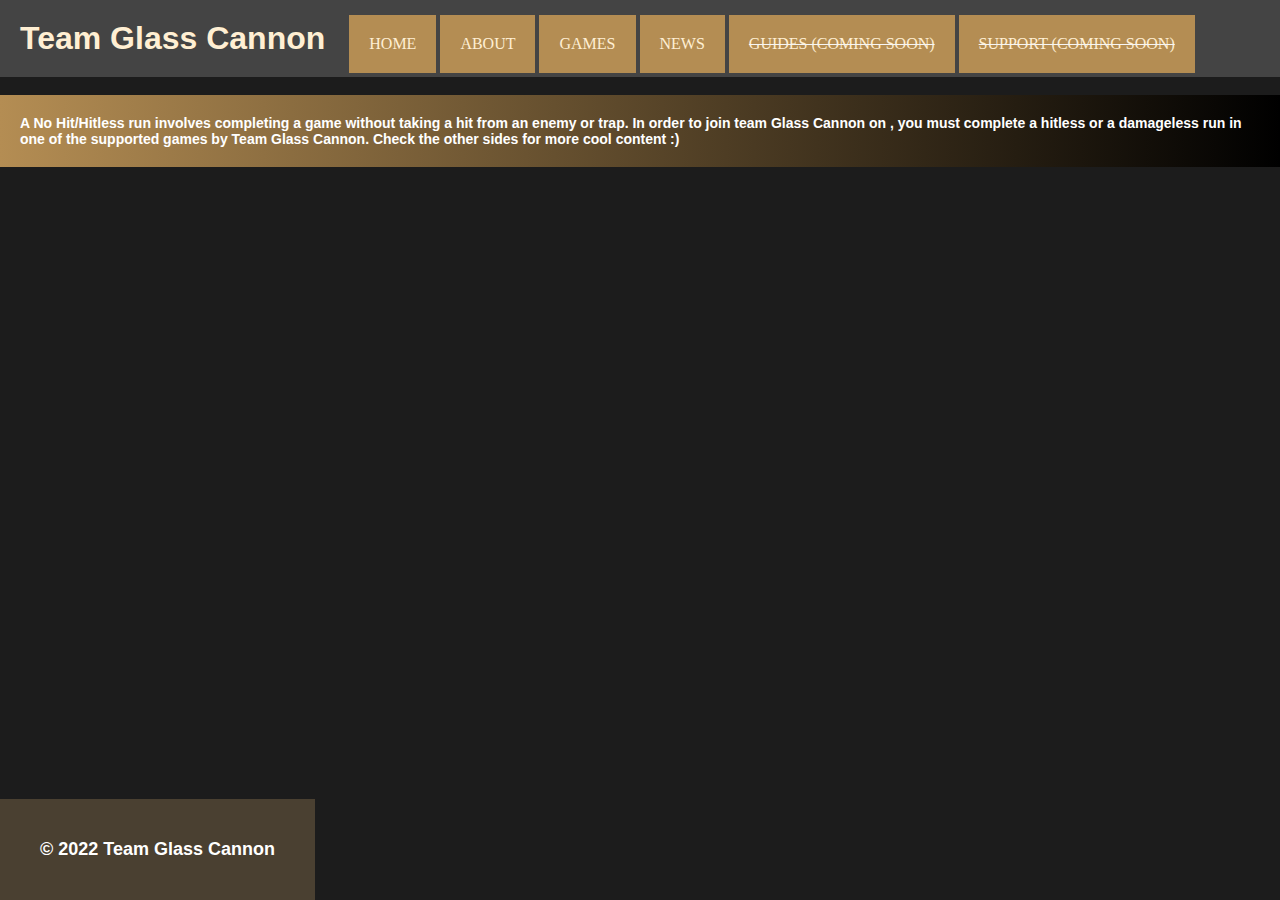
<file: index.html>
<!DOCTYPE html>
<html lang="en">
    <head>
    <link rel="stylesheet" href="./csss/index.css"/>
    <meta charset="UTF-8">
    <link
    rel="stylesheet"
    href="https://cdnjs.cloudflare.com/ajax/libs/animate.css/4.1.1/animate.min.css"/>
    <meta http-equiv="X-UA-Compatible" content="IE=edge">
    <meta name="viewport" content="width=device-width, initial-scale=1.0">
    <title>Team Glass Cannon </title>
</head>
<style>
    body {background-color: #1C1C1C;}
    h1   {color:#311400;}
    p    {color: rgb(225, 11, 11);}
    </style>
<body>
    <header class="header">
        <ul class="Menu">
            <h1 class="animate__animated animate__backInDown"><a href ="index.html"> Team Glass Cannon</a></h1>
            <li class="menuu"><a href="index.html" title="HOME">	  HOME  </a></li>
			<li class="menuu"><a href="views/ABOUT.html" title="ABOUT"> 	ABOUT</a></li>
            <li class="menuu"><a href="views/GAMES.html" title="GAMES">	 GAMES</a></li>
			<li class="menuu"><a href="views/NEWS.html" title="NEWS">	 NEWS </a></li>
            <li class="menuu__item"><a href="views/GUIDES.html" title="GUIDES">	 GUIDES (COMING SOON)</a></li>
            <li class="menuu__item"><a href="views/SUPPORT.html" title="SUPPORT">	 SUPPORT (COMING SOON)</a></li>
        </ul>
    </header> 
    
    <div>
        <img class="imagenlogo">
        <p class="textart2">A No Hit/Hitless run involves completing a game without taking a hit from an enemy or trap.
            In order to join team Glass Cannon on , you must complete a hitless or a damageless run in
            one of the supported games by Team Glass Cannon.
            Check the other sides for more cool content :)
        </p>
    </div>

    <footer class="footer">
        <div >
        <p class="textart4">
            © 2022 Team Glass Cannon
        </p>
    </div>
    </footer>

</body>
</html>
</file>
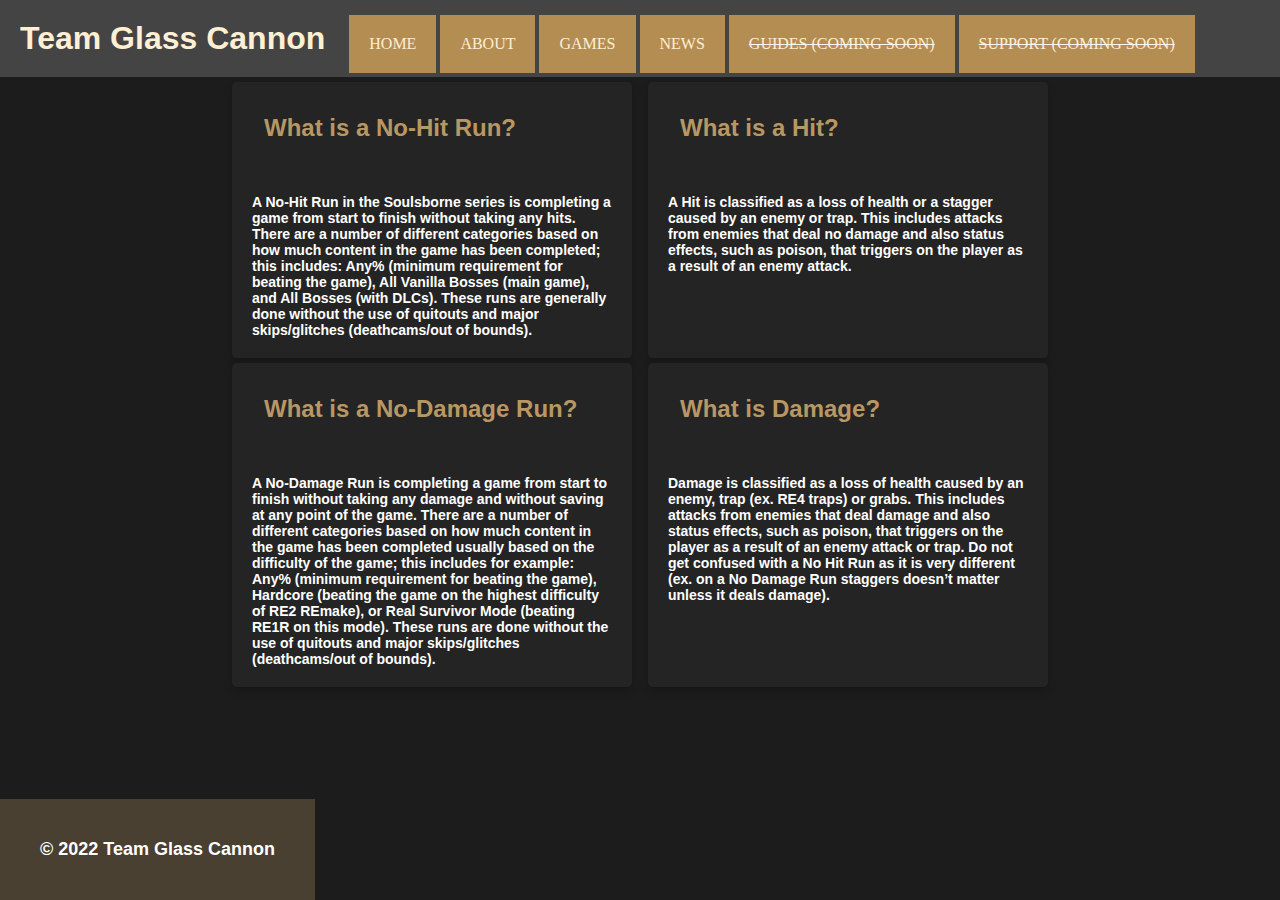
<file: views/ABOUT.html>
<!DOCTYPE html>
<html lang="en">
    <head>
    <link rel="stylesheet" href="../csss/index.css"/>
    <meta charset="UTF-8">
    <link
    rel="stylesheet"
    href="https://cdnjs.cloudflare.com/ajax/libs/animate.css/4.1.1/animate.min.css"/>
    <meta http-equiv="X-UA-Compatible" content="IE=edge">
    <meta name="viewport" content="width=device-width, initial-scale=1.0">
    <title>Team Glass Cannon</title>
</head>
<style>
    body {background-color: #1C1C1C;}
    h1   {color:#311400;}
    p    {color: rgb(225, 11, 11);}
    </style>
<body>
    <header class="header">
        <h1 class="animate__animated animate__backInDown"><a href ="../index.html"> Team Glass Cannon</a></h1>
        <ul class="Menu">
            <li class="menuu"><a href="../index.html" title="HOME">	  HOME  </a></li>
			<li class="menuu"><a href="ABOUT.html" title="ABOUT"> 	ABOUT</a></li>
            <li class="menuu"><a href="GAMES.html" title="GAMES">	 GAMES</a></li>
			<li class="menuu"><a href="NEWS.html" title="NEWS">	 NEWS </a></li>
            <li class="menuu__item"><a href="GUIDES.html" title="GUIDES">	 GUIDES (COMING SOON)</a></li>
            <li class="menuu__item"><a href="SUPPORT.html" title="SUPPORT">	 SUPPORT (COMING SOON)</a></li>
        </ul>
    </header> 

<div class="grid-area2">
    <div class="card">
            <h2 class="titleart">What is a No-Hit Run?</h2>
            <p class="textart">A No-Hit Run in the Soulsborne series is completing a game from start to finish without taking any hits. There are a number of different categories based on how much content in the game has been completed; this includes: Any% (minimum requirement for beating the game), All Vanilla Bosses (main game), and All Bosses (with DLCs). These runs are generally done without the use of quitouts and major skips/glitches (deathcams/out of bounds).</p>
    </div>
    <div class="card">
            <h2 class="titleart">What is a Hit?</h2>
            <p class="textart">A Hit is classified as a loss of health or a stagger caused by an enemy or trap. This includes attacks from enemies that deal no damage and also status effects, such as poison, that triggers on the player as a result of an enemy attack.</p>
    </div>
</div>
<div class="grid-area3">
    <div class="card">
            <h2 class="titleart">What is a No-Damage Run?</h2>
            <p class="textart">A No-Damage Run is completing a game from start to finish without taking any damage and without saving at any point of the game. There are a number of different categories based on how much content in the game has been completed usually based on the difficulty of the game; this includes for example: Any% (minimum requirement for beating the game), Hardcore (beating the game on the highest difficulty of RE2 REmake), or Real Survivor Mode (beating RE1R on this mode). These runs are done without the use of quitouts and major skips/glitches (deathcams/out of bounds).</p>
        </div>
    <div class="card">
        <h2 class="titleart">What is Damage?</h2>
        <p class="textart">Damage is classified as a loss of health caused by an enemy, trap (ex. RE4 traps) or grabs. This includes attacks from enemies that deal damage and also status effects, such as poison, that triggers on the player as a result of an enemy attack or trap. Do not get confused with a No Hit Run as it is very different (ex. on a No Damage Run staggers doesn’t matter unless it deals damage).</p>
    </div>
</div>

<footer class="footer">
    <div >
    <p class="textart4">
        © 2022 Team Glass Cannon
    </p>
</div>
</footer>


</body>
</html>
</file>
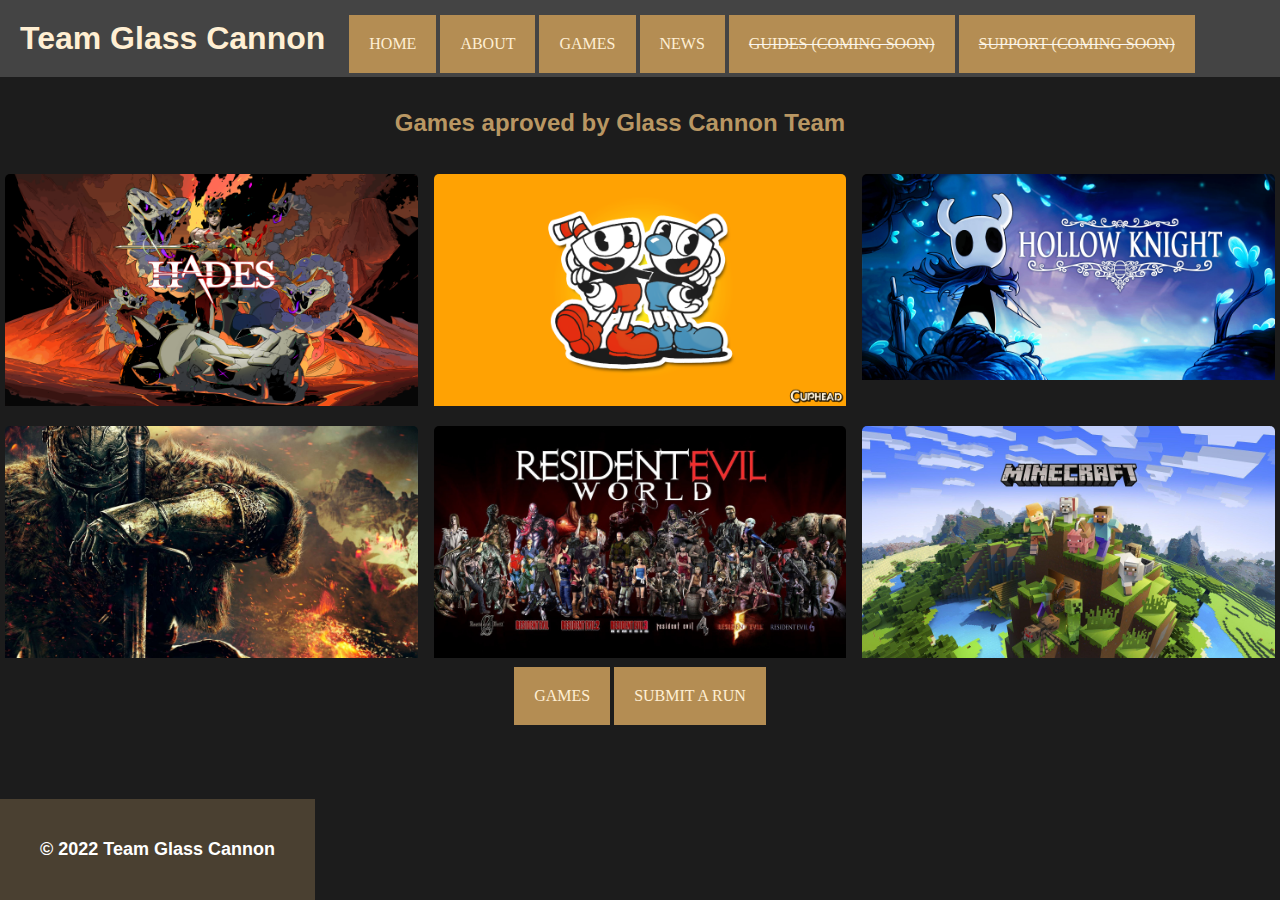
<file: views/GAMES.html>
<!DOCTYPE html>
<html lang="en">
    <head>
        <link rel="stylesheet" href="../csss/index.css"/>
    <meta charset="UTF-8">
    <link
    rel="stylesheet"
    href="https://cdnjs.cloudflare.com/ajax/libs/animate.css/4.1.1/animate.min.css"/>
    <meta http-equiv="X-UA-Compatible" content="IE=edge">
    <meta name="viewport" content="width=device-width, initial-scale=1.0">
    <title>Team Glass Cannon</title>
</head>
<style>
    body {background-color: #1C1C1C;}
    h1   {color:#311400;}
    p    {color: rgb(225, 11, 11);}
    </style>
<body>
    <header class="header">
        <h1 class="animate__animated animate__backInDown"><a href ="../index.html"> Team Glass Cannon</a></h1>
        <ul class="Menu">
            <li class="menuu"><a href="../index.html" title="HOME">	  HOME  </a></li>
			<li class="menuu"><a href="ABOUT.html" title="ABOUT"> 	ABOUT</a></li>
            <li class="menuu"><a href="GAMES.html" title="GAMES">	 GAMES</a></li>
			<li class="menuu"><a href="NEWS.html" title="NEWS">	 NEWS </a></li>
            <li class="menuu__item"><a href="GUIDES.html" title="GUIDES">	 GUIDES (COMING SOON)</a></li>
            <li class="menuu__item"><a href="SUPPORT.html" title="SUPPORT">	 SUPPORT (COMING SOON)</a></li>
        </ul>
    </header> 
    
    <div id="contenedor" >
        <img class="imagenlogo">
        <h2 class="titleart">Games aproved by Glass Cannon Team</h2>
        <p class="textart"></p>

<main class="grid-area">
    <section id="hades"> <img src="../img/thumb-1920-1151800.png"></section>
    <section id="hollow"> <img src="../img/H2x1_WiiUDS_HollowKnight.jpg"> </section>
    <section id="cuphead"> <img src="../img/876664.png"></section>
    <section id="souls"> <img src="../img/thumb-1920-528418.jpg"></section>
    <section id="resident"><img src="../img/a4f4e0cde8c5b27024199460358f75a6.jpg" alt=""></section>
    <section id="mine"> <img src="../img/A-circle-in-Minecraft.jpg" alt=""></section>

</main>


        <ul class="botones" >
            <li class="menu__item"><a href="GAMES.html" title="GAMES">	 GAMES</a></li>
            <li class="menu__item"><a href="GAMES.html" title="GAMES">	 SUBMIT A RUN</a></li> 
        </ul>
    </div>

    <footer class="footer">
        <div >
        <p class="textart4">
            © 2022 Team Glass Cannon
        </p>
    </div>
    </footer>

</body>
</html>
</file>
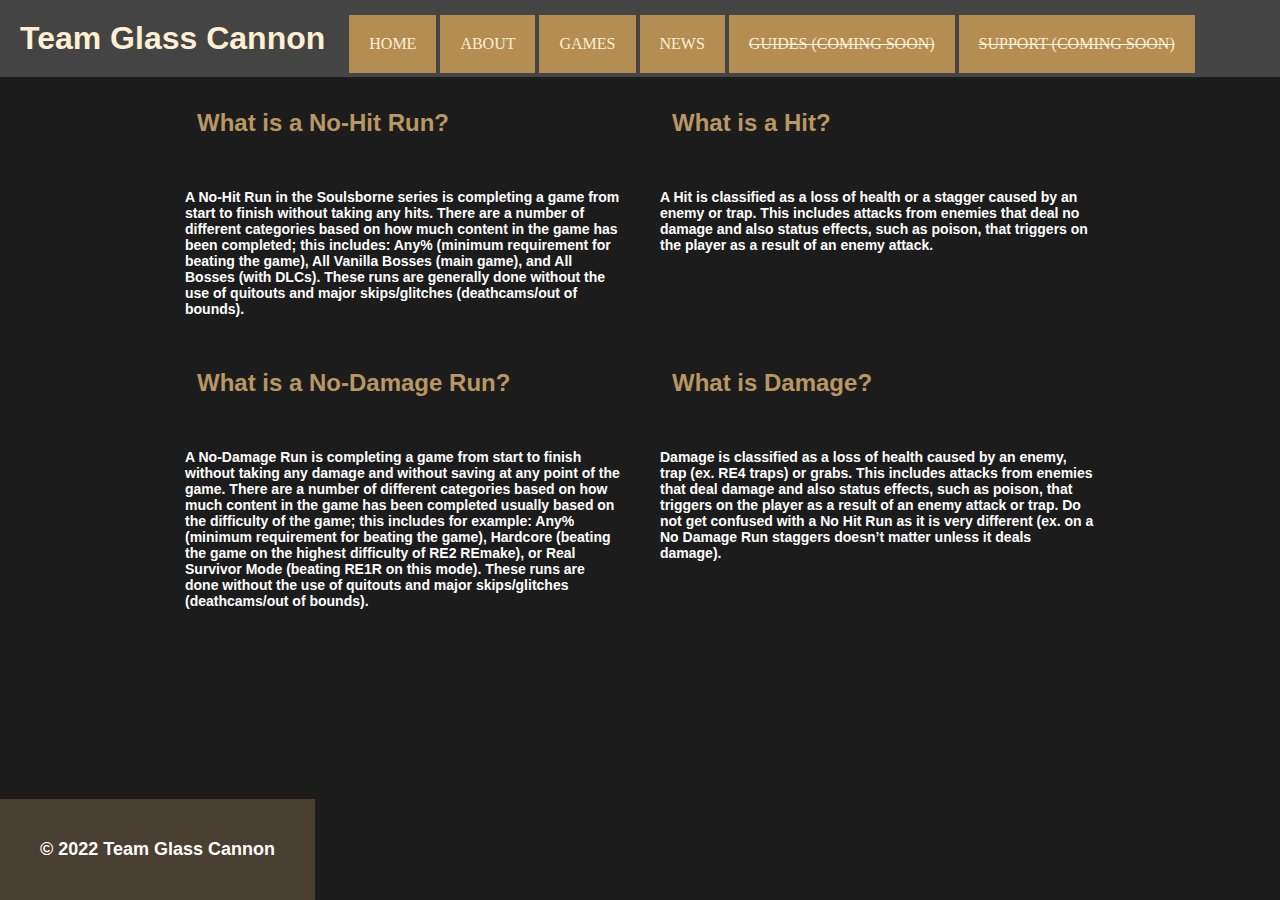
<file: views/GUIDES.html>
<!DOCTYPE html>
<html lang="en">
    <head>
        <link rel="stylesheet" href="../csss/index.css"/>
    <meta charset="UTF-8">
    <link
    rel="stylesheet"
    href="https://cdnjs.cloudflare.com/ajax/libs/animate.css/4.1.1/animate.min.css"/>
    <meta http-equiv="X-UA-Compatible" content="IE=edge">
    <meta name="viewport" content="width=device-width, initial-scale=1.0">
    <title>Team Glass Cannon</title>
</head>
<style>
    body {background-color: #1C1C1C;}
    h1   {color:#311400;}
    p    {color: rgb(225, 11, 11);}
    </style>
<body>
    <header class="header">
        <h1 class="animate__animated animate__backInDown"><a href ="../index.html"> Team Glass Cannon</a></h1>
        <ul class="Menu">
            <li class="menuu"><a href="../index.html" title="HOME">	  HOME  </a></li>
			<li class="menuu"><a href="ABOUT.html" title="ABOUT"> 	ABOUT</a></li>
            <li class="menuu"><a href="GAMES.html" title="GAMES">	 GAMES</a></li>
			<li class="menuu"><a href="NEWS.html" title="NEWS">	 NEWS </a></li>
            <li class="menuu__item"><a href="GUIDES.html" title="GUIDES">	 GUIDES (COMING SOON)</a></li>
            <li class="menuu__item"><a href="SUPPORT.html" title="SUPPORT">	 SUPPORT (COMING SOON)</a></li>
        </ul>
    </header> 
    
    <div id="contenedor">
        <div>
            <h2 class="titleart">What is a No-Hit Run?</h2>
            <p class="textart">A No-Hit Run in the Soulsborne series is completing a game from start to finish without taking any hits. There are a number of different categories based on how much content in the game has been completed; this includes: Any% (minimum requirement for beating the game), All Vanilla Bosses (main game), and All Bosses (with DLCs). These runs are generally done without the use of quitouts and major skips/glitches (deathcams/out of bounds).</p>
        </div>
        <div >
            <h2 class="titleart">What is a Hit?</h2>
            <p class="textart">A Hit is classified as a loss of health or a stagger caused by an enemy or trap. This includes attacks from enemies that deal no damage and also status effects, such as poison, that triggers on the player as a result of an enemy attack.</p>
        </div>
    </div>
<div id="contenedor" class="clearfix">   
    <div id="lateral">
        <h2 class="titleart">What is a No-Damage Run?</h2>
        <p class="textart">A No-Damage Run is completing a game from start to finish without taking any damage and without saving at any point of the game. There are a number of different categories based on how much content in the game has been completed usually based on the difficulty of the game; this includes for example: Any% (minimum requirement for beating the game), Hardcore (beating the game on the highest difficulty of RE2 REmake), or Real Survivor Mode (beating RE1R on this mode). These runs are done without the use of quitouts and major skips/glitches (deathcams/out of bounds).</p>
    </div>
    <div id="principal">
        <h2 class="titleart">What is Damage?</h2>
        <p class="textart">Damage is classified as a loss of health caused by an enemy, trap (ex. RE4 traps) or grabs. This includes attacks from enemies that deal damage and also status effects, such as poison, that triggers on the player as a result of an enemy attack or trap. Do not get confused with a No Hit Run as it is very different (ex. on a No Damage Run staggers doesn’t matter unless it deals damage).</p>
    </div>
</div> 

<footer class="footer">
    <div >
    <p class="textart4">
        © 2022 Team Glass Cannon
    </p>
</div>
</footer>

</body>
</html>
</file>
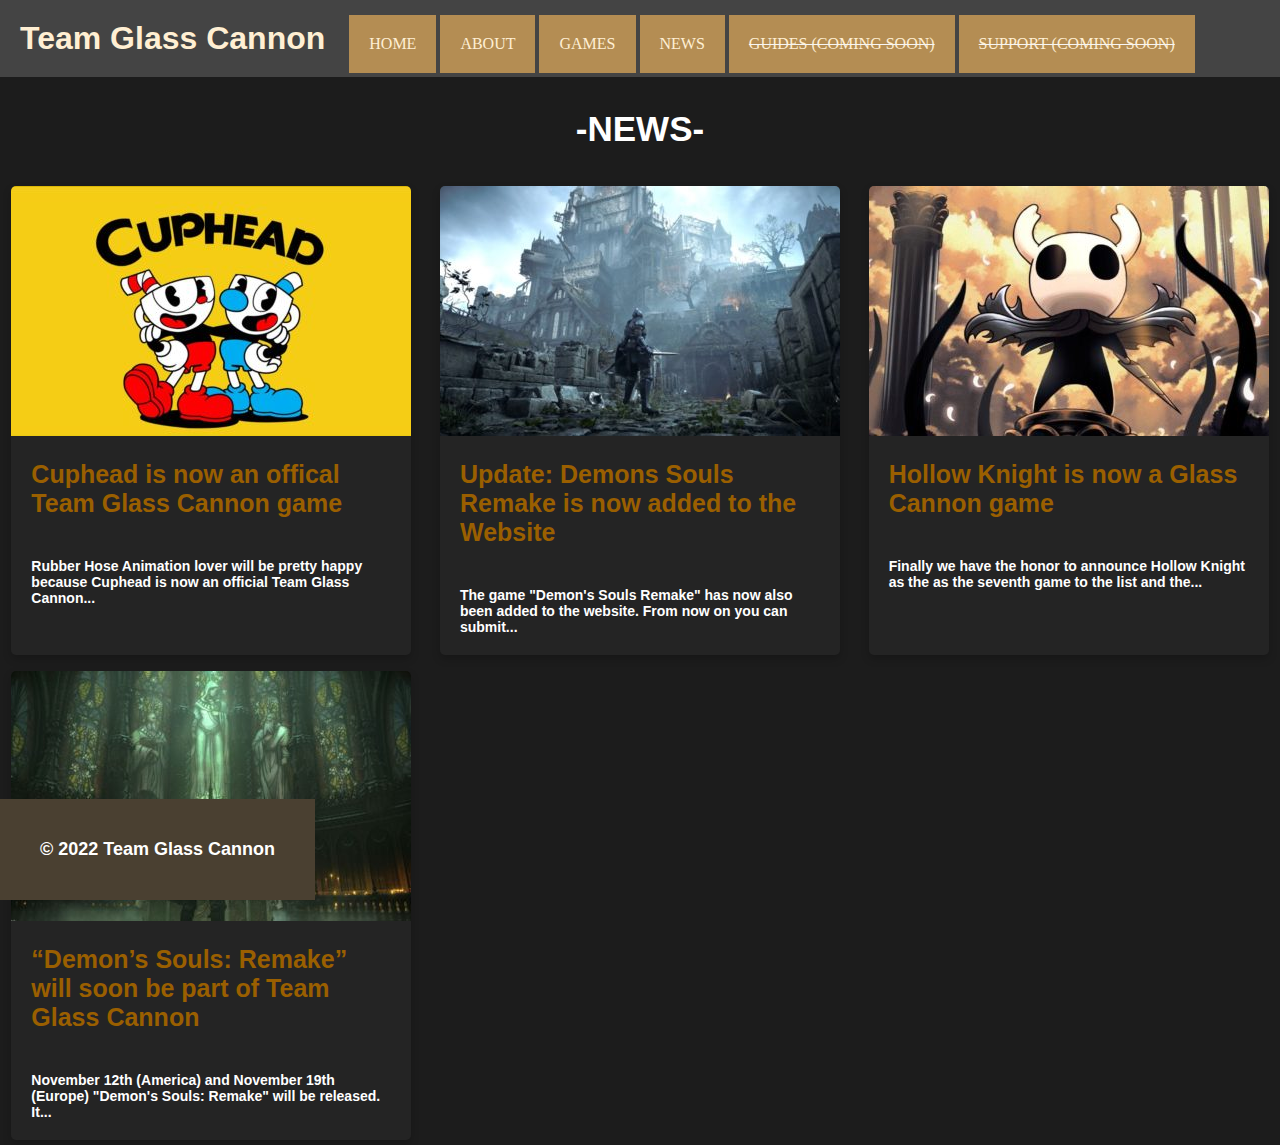
<file: views/NEWS.html>
<!DOCTYPE html>
<html lang="en">
    <head>
        <link rel="stylesheet" href="../csss/index.css"/>
    <meta charset="UTF-8">
    <link
    rel="stylesheet"
    href="https://cdnjs.cloudflare.com/ajax/libs/animate.css/4.1.1/animate.min.css"/>
    <meta http-equiv="X-UA-Compatible" content="IE=edge">
    <meta name="viewport" content="width=device-width, initial-scale=1.0">
    <title>Team Glass Cannon</title>
</head>
<style>
    body {background-color: #1C1C1C;}
    h1   {color:#311400;}
    p    {color: rgb(225, 11, 11);}
    </style>
<body>
    <header class="header">
        <h1 class="animate__animated animate__backInDown"><a href ="../index.html"> Team Glass Cannon</a></h1>
        <ul class="Menu">
            <li class="menuu"><a href="../index.html" title="HOME">	  HOME  </a></li>
			<li class="menuu"><a href="ABOUT.html" title="ABOUT"> 	ABOUT</a></li>
            <li class="menuu"><a href="GAMES.html" title="GAMES">	 GAMES</a></li>
			<li class="menuu"><a href="NEWS.html" title="NEWS">	 NEWS</a></li>
            <li class="menuu__item"><a href="GUIDES.html" title="GUIDES">	 GUIDES (COMING SOON)</a></li>
            <li class="menuu__item"><a href="SUPPORT.html" title="SUPPORT">	 SUPPORT (COMING SOON)</a></li>
        </ul>
    </header> 
    
    <main>
        <h2 class="titleart3">-NEWS-</h2>
        <section class="grid-area" >
            <div class="card">
                    <img src="../img/cuphead chico.jpg">
                    <h2 class="textart3">
                        Cuphead is now an offical Team Glass Cannon game
                    </h2>
                    <h3 class="textart">
                        Rubber Hose Animation lover will be pretty happy because Cuphead is now an official Team Glass Cannon...
                    </h3>
            </div>
            <div class="card">
                <picture>
                    <img src="../img/demon chico.jpg">
                </picture>
                <div>
                    <h2 class="textart3">
                        Update: Demons Souls Remake is now added to the Website
                    </h2>
                    <h3 class="textart">
                        The game "Demon's Souls Remake" has now also been added to the website. From now on you can submit...
                    </h3>
                </div>
            </div>
            <div class="card">
                <picture>
                    <img src="../img/hollow chico.jpg">
                </picture>
                <div>
                    <h2 class="textart3">
                        Hollow Knight is now a Glass Cannon game
                    </h2>
                    <h3 class="textart">
                        Finally we have the honor to announce Hollow Knight as the as the seventh game to the list and the...
                    </h3>
                </div>
            </div>
            <div class="card">
                <picture>
                    <img src="../img/demon chico 2.jpg">
                </picture>
                <div>
                    <h2 class="textart3">
                        “Demon’s Souls: Remake” will soon be part of Team Glass Cannon
                    </h2>
                    <h3 class="textart">
                        November 12th (America) and November 19th (Europe) "Demon's Souls: Remake" will be released. It...
                    </h3>
                </div>
            </div>
        </section>
    </main>

    <footer class="footer">
        <div >
        <p class="textart4">
            © 2022 Team Glass Cannon
        </p>
    </div>
    </footer>

</body>
</html>
</file>
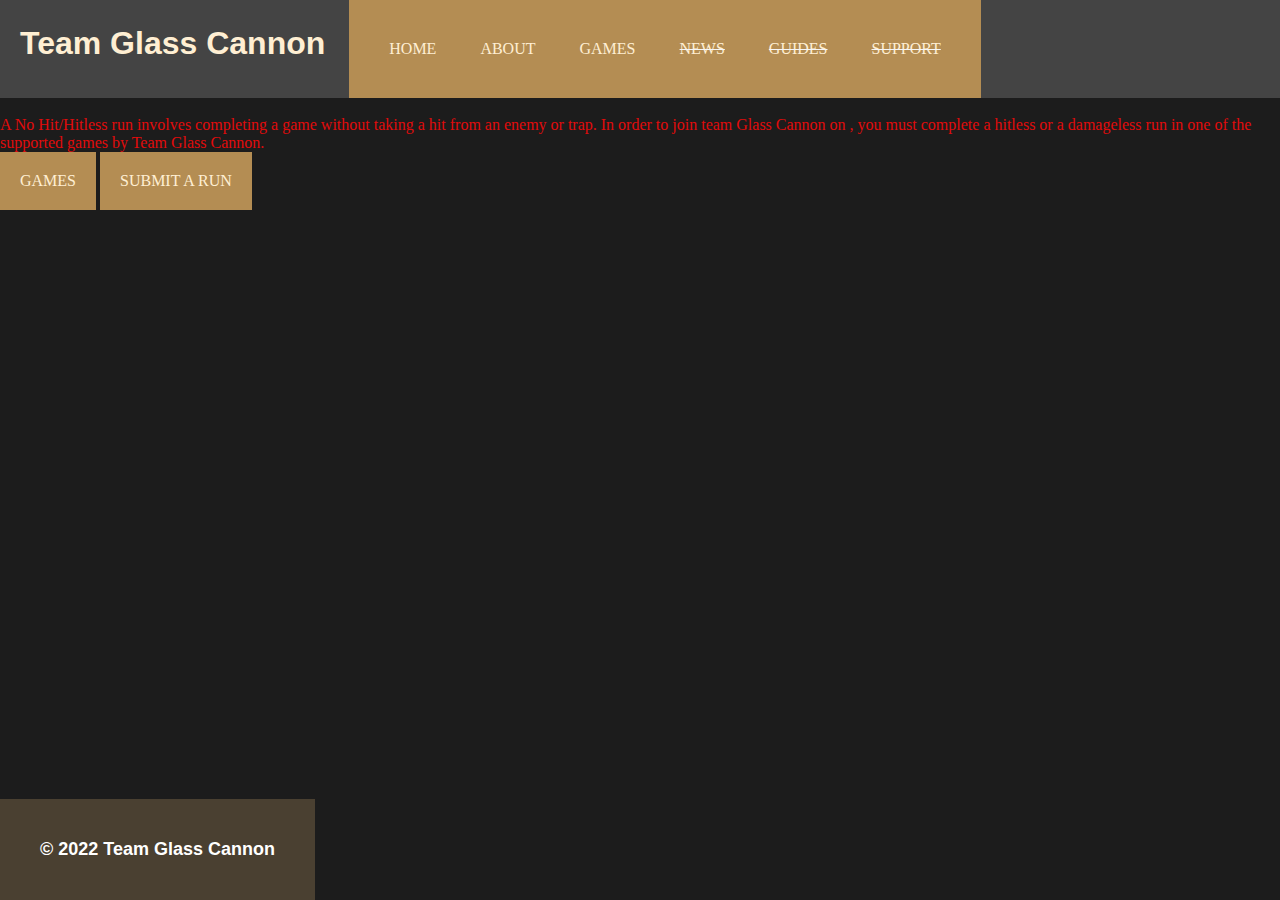
<file: views/SUPPORT.html>
<!DOCTYPE html>
<html lang="en">
    <head>
        <link rel="stylesheet" href="../csss/index.css"/>
    <meta charset="UTF-8">
    <link
    rel="stylesheet"
    href="https://cdnjs.cloudflare.com/ajax/libs/animate.css/4.1.1/animate.min.css"/>
    <meta http-equiv="X-UA-Compatible" content="IE=edge">
    <meta name="viewport" content="width=device-width, initial-scale=1.0">
    <title>Team Glass Cannon</title>
</head>
<style>
    body {background-color: #1C1C1C;}
    h1   {color:#311400;}
    p    {color: rgb(225, 11, 11);}
    </style>
<body>
    <header class="header">
        <h1 class="animate__animated animate__backInDown"><a href ="../index.html"> Team Glass Cannon</a></h1>
        <ul class="menuu">
            <li class="menuu"><a href="../index.html" title="HOME">	  HOME  </a></li>
			<li class="menuu"><a href="ABOUT.html" title="ABOUT"> 	ABOUT</a></li>
            <li class="menuu"><a href="GAMES.html" title="GAMES">	 GAMES</a></li>
			<li class="menuu__item"><a href="NEWS.html" title="NEWS">	 NEWS</a></li>
            <li class="menuu__item"><a href="GUIDES.html" title="GUIDES">	 GUIDES</a></li>
            <li class="menuu__item"><a href="SUPPORT.html" title="SUPPORT">	 SUPPORT</a></li>
        </ul>
    </header> 
    
    <div>
        <img class="imagenlogo">
        <p>A No Hit/Hitless run involves completing a game without taking a hit from an enemy or trap.
            In order to join team Glass Cannon on , you must complete a hitless or a damageless run in
            one of the supported games by Team Glass Cannon.</p>
        <ul class="botones" >
            <li class="menu__item"><a href="GAMES.html" title="GAMES">	 GAMES</a></li>
            <li class="menu__item"><a href="GAMES.html" title="GAMES">	 SUBMIT A RUN</a></li> 
        </ul>
    </div>

    <footer class="footer">
        <div >
        <p class="textart4">
            © 2022 Team Glass Cannon
        </p>
    </div>
    </footer>
    
</body>
</html>
</file>
<file: csss/index.css>
* {
    margin: 0;
    padding: 0;
    border: #9a5f00;

}


a {
    text-decoration: none;
}

a{
    color: #FFEFD3;
}

h1{
    font-family: 'Roboto', sans-serif;
    display: inline-block;
    padding: 20px;
    background-color: #444444;
    color: #F5F5F5;
}

ul li {
    display: inline-block;
    padding: 20px;
    background-color: #B48D53;
    color: #FFFFFF;
}

.header{
    background-color: #444444;
    position: sticky;top: 0;
}

.Menu{
    display: inline-block;
    justify-items: center;
}

.menuu{
    display: inline-block;
    padding: 20px;
    background-color: #B48D53;
    color: #F5F5F5;
}
.menuu__item{
    display: inline-block;
    padding: 20px;
    background-color: #B48D53;
    color: #F5F5F5;
    text-decoration: line-through;
}

.footer {
    display: flex;
    padding: 20px;
    background-color: #4A4031;
    color: #000;
    position: absolute;
    bottom: 0;
    justify-content: center;

}

.botones{
    justify-items: center;
}

.textart{
    font-weight: bold;
    font-family: 'Roboto', sans-serif;

    font-size: 14px;
    font-family: Open Sans,Arial,sans-serif;
    padding: 20px;
    color: #ffffff;
}

.textart2{
    font-weight: bold;
    font-family: 'Roboto', sans-serif;
    background-image: linear-gradient(to right, #B48D53 , rgb(0, 0, 0));
    font-size: 14px;
    font-family: Open Sans,Arial,sans-serif;
    padding: 20px;
    color: #ffffff;
}

.textart3{
    font-weight: bold;
    font-family: 'Roboto', sans-serif;
    font-size: 25px;
    font-family: Open Sans,Arial,sans-serif;
    padding: 20px;
    color: #9a5f00;
}

.textart4{
    font-weight: bold;
    font-family: 'Roboto', sans-serif;
    font-size: 18px;
    font-family: Open Sans,Arial,sans-serif;
    padding: 20px;
    color: #ffffff;

}

.titleart{    font-weight: bold;
    font-family: 'Roboto', sans-serif;
    display: inline-block;
    padding: 32px;
    color: #B99763;
}

.titleart2{    font-weight: bold;
    font-family: 'Roboto', sans-serif;
    display: inline-block;
    padding: 32px;
    color: #B99763;
    background-image: linear-gradient(to right, #B48D53 , rgb(0, 0, 0));
}

.titleart3{    
    font-weight: bold;
    font-family: 'Roboto', sans-serif;
    display: inline-block;
    padding: 32px;
    color: #ffffff;
    font-size: 35px;
    display: grid;
    justify-items: center;
}

#contenedor {
    display: flex;
    justify-content: center;
    flex-direction: row;
    flex-wrap: wrap;
}

#contenedor > div {
    width: 50%;
    flex-basis: 475px;
}

.box__info {
    padding: var(--spacing-medium);
    display: flex;
    flex-direction: column;
    gap:var(--spacing-xsmall)
}

.box__title{
    font-family: var(--font-title);
    color: var(--primary);
    font-size: var(--text-medium);
}

.box__subtitle {
    color: var(--secondary);
    font-size: var(--text-small);
}

.box__text{
    color: var(--text-color);
    font-size: var(--text-base)
    
}

.box {
    display: flex;
    flex-direction: column;
    flex: 1 1 clamp(250px, 100%, 400px);
}


.grid-area{
    display: grid;
    justify-items: center;
    margin: 5px;
    gap: 1rem;
    grid-template-columns: repeat(auto-fill,minmax(250px,200px));
    grid-template-areas: 
    "hades cuphead hollow"
    "souls resident mine"
    
}

.grid-area2{
    display: flex;
    justify-content: center;
    margin: 5px;
    gap: 1rem;
    grid-template-columns: repeat(auto-fill,minmax(250px,200px));
    grid-template-areas: 
    "texto1 texto2 "
    "texto3 texto4 "
    
}

.grid-area3{
    display: flex;
    justify-content: center;
    margin: 5px;
    gap: 1rem;
    grid-template-columns: repeat(auto-fill,minmax(250px,200px));
    grid-template-areas: 
    "texto1 texto2 "
    "texto3 texto4 "
    
}

.grid-areaaa{
    max-width: 400px;
    display: grid;
    margin: 5px;
    gap: 1rem;
    grid-template-columns: repeat(auto-fill,minmax(250px,200px));
    grid-template-areas: 
    "hades cuphead hollow"
    "souls resident mine"
    
}



header {
    grid-area: header;
}

section#souls {

    grid-area: souls
}

section#resident {

    grid-area: resident
}

section#hollow {

    grid-area: hollow
}

section#cuphead {

    grid-area: cuphead
}

section#hades {

    grid-area: hades
}

section#mine {

    grid-area: mine
}

img{
    border-radius: 5px 5px 0 0;
    width: 100%;
}

img:hover{
    filter: saturate(180%);
}


@media (min-width:500px){
    .grid-area{
        grid-template-columns: repeat(3, 1fr);
    }
}

.card {
    /* Add shadows to create the "card" effect */
    box-shadow: 0 4px 8px 0 rgba(0,0,0,0.2);
    transition: 0.3s;
    border-radius: 5px;
    background-color: #242424;
    max-width: 400px;
    
    
    

}

  /* On mouse-over, add a deeper shadow */
.card:hover {
    box-shadow: 0 8px 16px 0 rgba(0,0,0,0.2);
}

  /* Add some padding inside the card container */
.container {
    padding: 2px 16px;
}
</file>
